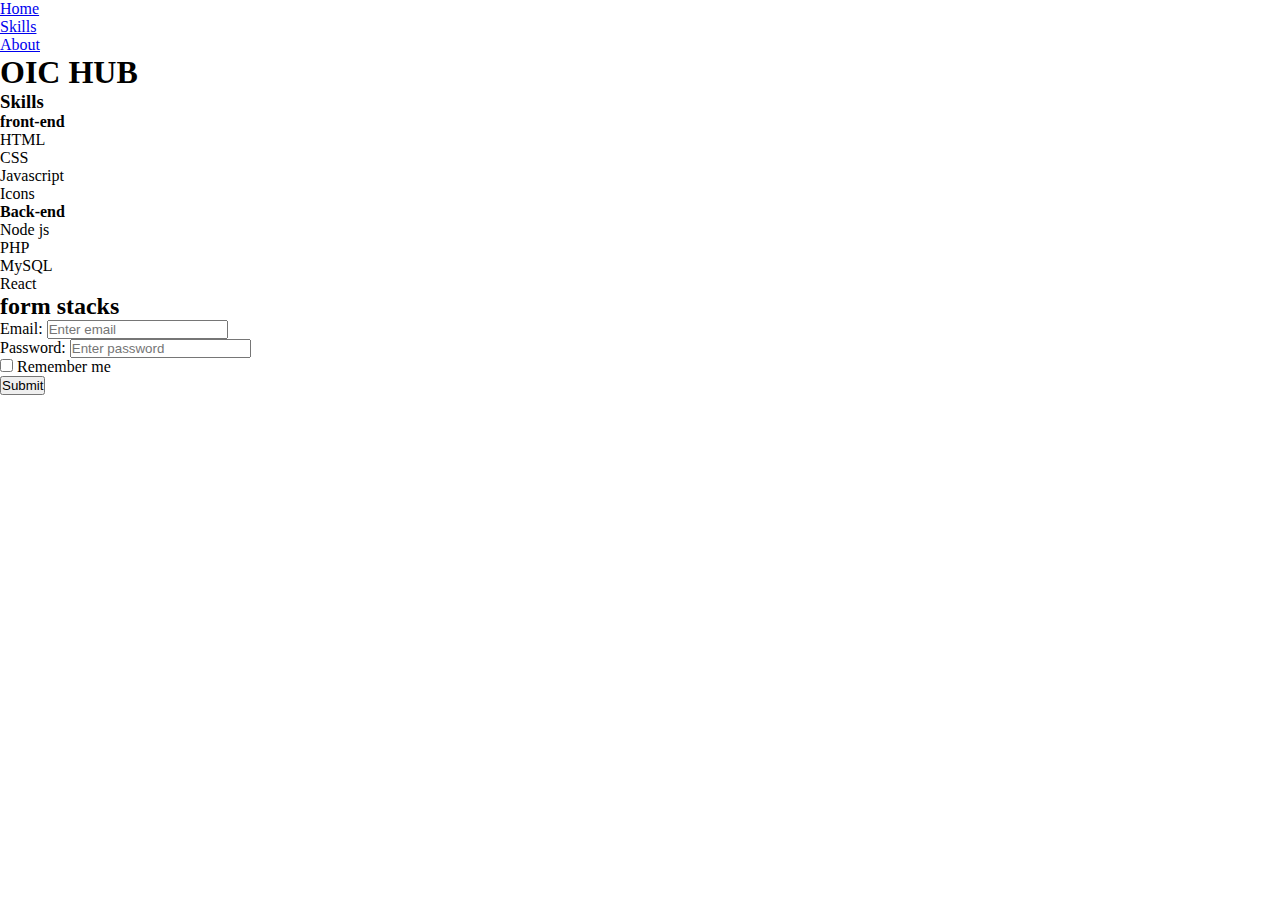
<file: index.html>
<!DOCTYPE html>
<html lang="en">
<head>
    <meta charset="UTF-8">
    <meta name="viewport" content="width=device-width, initial-scale=1.0">
    <title>My web page</title>
    
    <link href="https://cdn.jsdelivr.net/npm/bootstrap@5.0.2/dist/css/bootstrap.min.css" rel="stylesheet" integrity="sha384-EVSTQN3/azprG1Anm3QDgpJLIm9Nao0Yz1ztcQTwFspd3yD65VohhpuuCOmLASjC" crossorigin="anonymous">
    <link rel="stylesheet" href="style.css">

  </head>
  <body>
    <nav>
        <ul class="nav nav-pills background-color bg-danger">
            <li class="nav-item">
                <a href="#"class="nav-link" >Home</a>
            </li>
            <li class="nav-item">
                <a href="#"class="nav-link">Skills</a>
            </li>
            <li class="nav-item">
                <a href="#"class="nav-link">About</a>
            </li>
        </ul>
    </nav>


                <section class="container-fluid">
                    <div class="row btn-danger">
                        <h1>OIC HUB</h1>
            <div class="col-4 col-sm-6"> 
                <h3>Skills</h3>
                   <h4>front-end</h4>
                   <ul>
                       <li>HTML</li>
                       <li>CSS</li>
                       <li>Javascript</li>
                       <li>Icons</li>
                   </ul>
                   <div class="col-4 col-sm-6">
                       <h4>Back-end</h4>
                       <ul>
                           <li>Node js</li>
                           <li>PHP</li>
                           <li>MySQL</li>
                           <li>React</li>
                       </ul>
                       <h2>form stacks</h2>
        <form action="/action_page.php">
          <div class="mb-3 mt-3">
            <label for="email">Email:</label>
            <input type="email" class="form-control" id="email" placeholder="Enter email" name="email">
          </div>
          <div class="mb-3 ">
            <label for="pwd">Password:</label>
            <input type="password" class="form-control" id="pwd" placeholder="Enter password" name="pswd">
          </div>
          <div class="form-check mb-3">
            <label class="form-check-label">
              <input class="form-check-input" type="checkbox" name="remember"> Remember me
            </label>
          </div>
          <button type="submit" class="btn btn-primary">Submit</button>
        </form>
      </div>
                    </div>
                       </div>
                    </div>
            </div>
        </div>
            </div>
        </div>
    </div>

</section>

    <script src="https://cdn.jsdelivr.net/npm/bootstrap@5.0.2/dist/js/bootstrap.bundle.min.js" integrity="sha384-MrcW6ZMFYlzcLA8Nl+NtUVF0sA7MsXsP1UyJoMp4YLEuNSfAP+JcXn/tWtIaxVXM" crossorigin="anonymous"></script>

    
  </body>
</body>
</html>
</file>
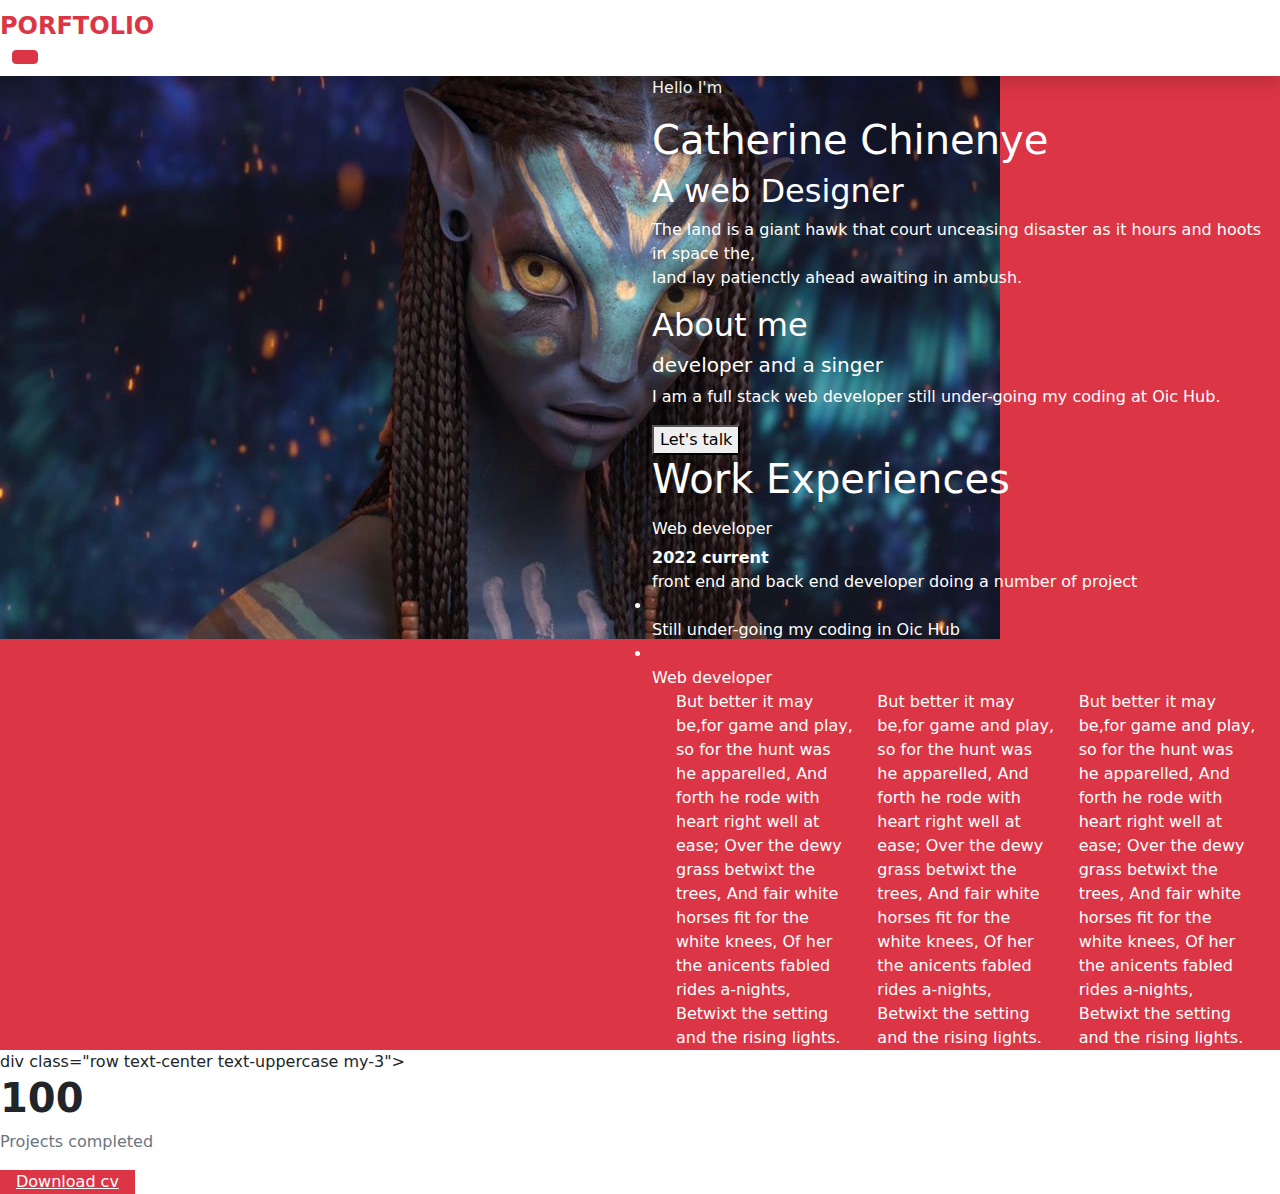
<file: Index1.html>
<!DOCTYPE html>
<html lang="en">
<head>
    <meta charset="UTF-8">
    <meta name="viewport" content="width=device-width, initial-scale=1.0">
    <title>My web page</title>
    <link rel="stylesheet" href="css/font awesome.min.css">
    <link rel="stylesheet" href="css/bootstrap.min.css">
</head>
<body>
 <!-- navbar start -->
  <!-- <nav> -->
  <!-- <ul class="nav nav-pills"> -->
      <!-- <li class="nav-item"> -->
          <!-- <a href="#"class="nav-link text-danger fw-bold fs-4 ">Home</a>
      </li>
      <li class="nav-item">
          <a href="#"class="nav-link text-danger fw-bold fs-4">contact me</a>
      </li>
      <li class="nav-item">
          <a href="#"class="nav-link text-danger fw-bold fs-4">About me</a>
      </li>
  </ul>
 </nav>  -->
 
 <nav class="navbar navbar-light fluid-top shadow sm">
     <div class="container-ig">
      <a class="navbar-brand text-danger fw-bold fs-4 text-center" href="#">PORFTOLIO</a>
      <div class="container my-6">
        <button class="btn btn-secondary btn-danger px-6 text-right" type="button" id="dropdownMenuButton1" data-bs-toggle="dropdown" aria-expanded="false">
          <i class="fas-fa-bars"></i>
        </button>
        <ul class="dropdown-menu dropdown-menu-end" aria-labelledby="dropdownMenuButton1">
          <li><a class="dropdown-item" href="#home">Home</a></li>
          <li><a class="dropdown-item" href="#About">About</a></li>
          <li><a class="dropdown-item" href="#Portfolio">Portfolio</a></li>
          <li><a class="dropdown-item" href="#Services">Services</a></li>
          <li><a class="dropdown-item" href="#Skills">Skills</a></li>
          <li><a class="dropdown-item" href="#Contact">contact</a></li>
        </ul>
      </div>
    </div>
  </nav> 
  <!-- navbar end -->

  <!-- home section start -->
  <section class="home">
      <div class="container-ig">
          <div class="row btn-danger">
              <div class="col-md-6">
                  <div class="home-img">
                      <img src="img/Avater.jpg" alt="Avater">
                  </div>
              </div>
              <div class="col-md-6">
                  <div class="home text">
                      <p>Hello I'm</p>
                      <h1>Catherine Chinenye</h1>
                      <h2>A web Designer</h2>
                      <p>The land is a giant hawk that court unceasing disaster as it hours and hoots in space the,<br> land lay patienctly ahead awaiting in ambush.</p>
                      <h2>About me</h2>
                      <h5>developer and a singer</h5>
                      <p>I am a full stack web developer still under-going my coding at Oic Hub.</p>
                        <button type="button">Let's talk</button>
                      
                      <h1 class="mb-3">Work Experiences</h1>
                      <h6>Web developer</h6>
                      <div><strong>2022 current</strong></div>
                      front end and back end developer doing a number of project
                                <!-- <ul class="list-group list-group-flush mt-2"> -->
                                    <li></li>Still under-going my coding in Oic Hub</li>
                                    <li></li>Web developer</li>
                        
                                    <section class="container-fluid">
                                        <div class="row">
                                            <div class="col-md-4">
                                                But better it may be,for game and play,
                                                so for the hunt was he apparelled,
                                                And forth he rode with heart right well at ease;
                                                Over the dewy grass betwixt the trees,
                                                And fair white horses fit for the white knees,
                                                Of her the anicents fabled rides a-nights,
                                                Betwixt the setting and the rising lights.
                                            </div>
                                            <div class="col-4 col-sm-6 col-md-4">
                                                But better it may be,for game and play,
                                                so for the hunt was he apparelled,
                                                And forth he rode with heart right well at ease;
                                                Over the dewy grass betwixt the trees,
                                                And fair white horses fit for the white knees,
                                                Of her the anicents fabled rides a-nights,
                                                Betwixt the setting and the rising lights.
                                            </div>
                                            <div class="col-4 col-sm-6 col-md-4">
                                                But better it may be,for game and play,
                                                so for the hunt was he apparelled,
                                                And forth he rode with heart right well at ease;
                                                Over the dewy grass betwixt the trees,
                                                And fair white horses fit for the white knees,
                                                Of her the anicents fabled rides a-nights,
                                                Betwixt the setting and the rising lights.
                                            </div>
                                        </div>
                                    </section>
                           </div>
                           </div>
                          </div>
                          </div>
</section>
   <!-- home section end -->
    

   <div class="fact-item">

    div class="row text-center text-uppercase my-3">
    <div class="col-sm-4">
      <div class="fact-item">
        <h4 class="fs-1 fw-bold">100</h4>
        <p class="text-muted">Projects completed</p>
      </div>
    </div>
  </div>

  <div class="row">
<div class="col-lg-8 d-flex align-items-center">
  <a href="a" class=" px-3 btn-danger me-5">Download cv</a>

    <script src="js/bootstrap.bundle.min.js"></script>
</body>
</html>
</file>
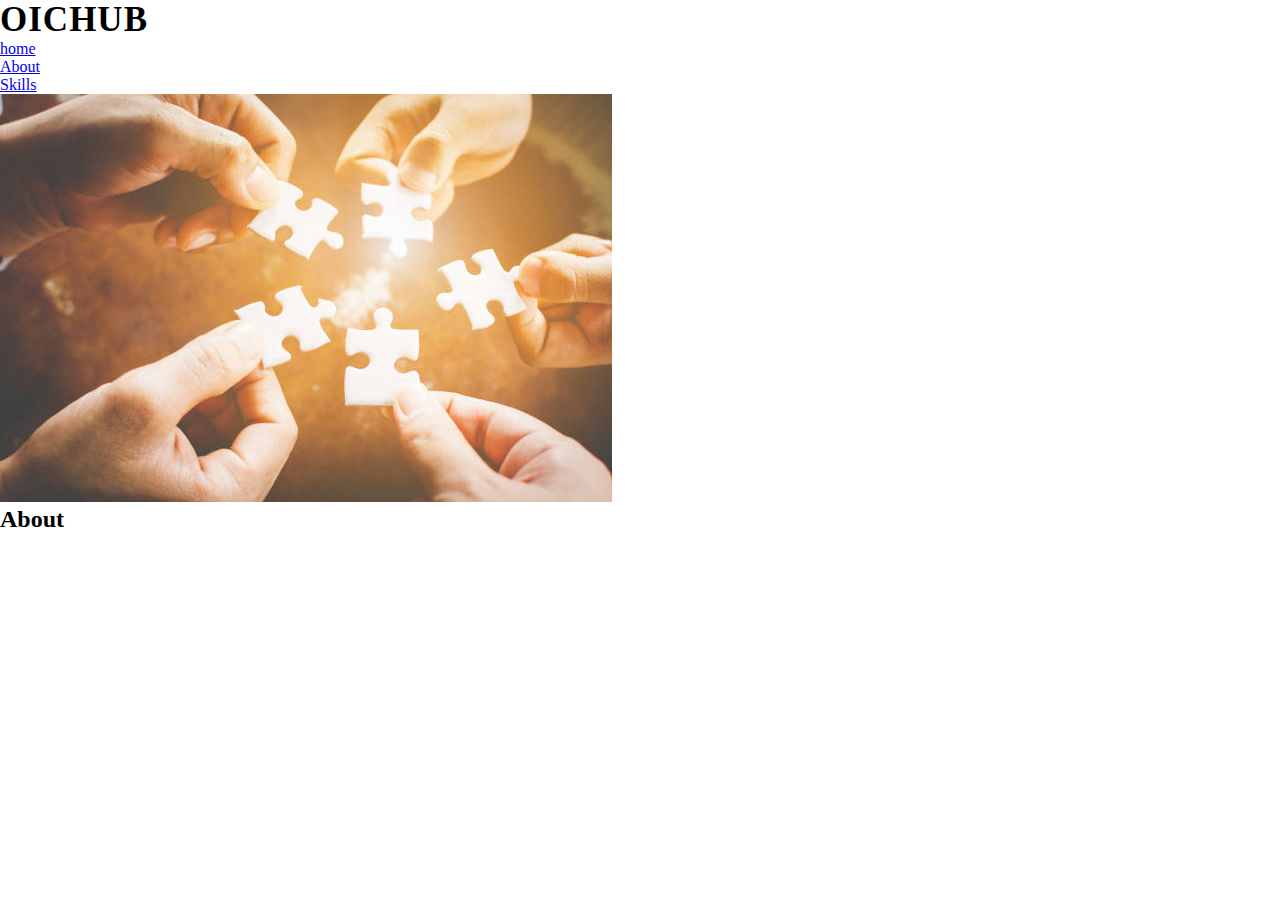
<file: index2.html>
<!DOCTYPE html>
<html lang="en">
<head>
    <meta charset="UTF-8">
    <meta http-equiv="X-UA-Compatible" content="IE=edge">
    <meta name="viewport" content="width=device-width, initial-scale=1.0">
    <title>Oic HUB</title>
    <link rel="stylesheet" href="style.css">
</head>
<body>
    <style>
*{
    padding: 0;
    margin: 0;
    box-sizing: border-box;
}
#nav{
    font-display: flex;
    align-items: center;
    justify-content: space-between;
    padding-top: 45px;
    padding-left: 8%;
    padding-right: 8%;
}
.logo{
    color: black;
    font-size: 35px;
    letter-spacing: 1px;
    cursor: pointer;
}

    </style>
    <nav>
        <h2 class="logo">OIC<span>HUB</span></h2>
        <ul>
            <li><a href="#">home</a></li>
            <li><a href="#">About</a></li>
            <li><a href="#">Skills</a></li>
        </ul>
    </nav>
    <section class="about">
        <div class="main">
            <img src="img/jackpot.jpg" alt="jackpot">
            <div class="about-text">
                <h2>About</h2>
                <h5></h5>

            </div>
        </div>

    </section>
    
</body>
</html>
</file>
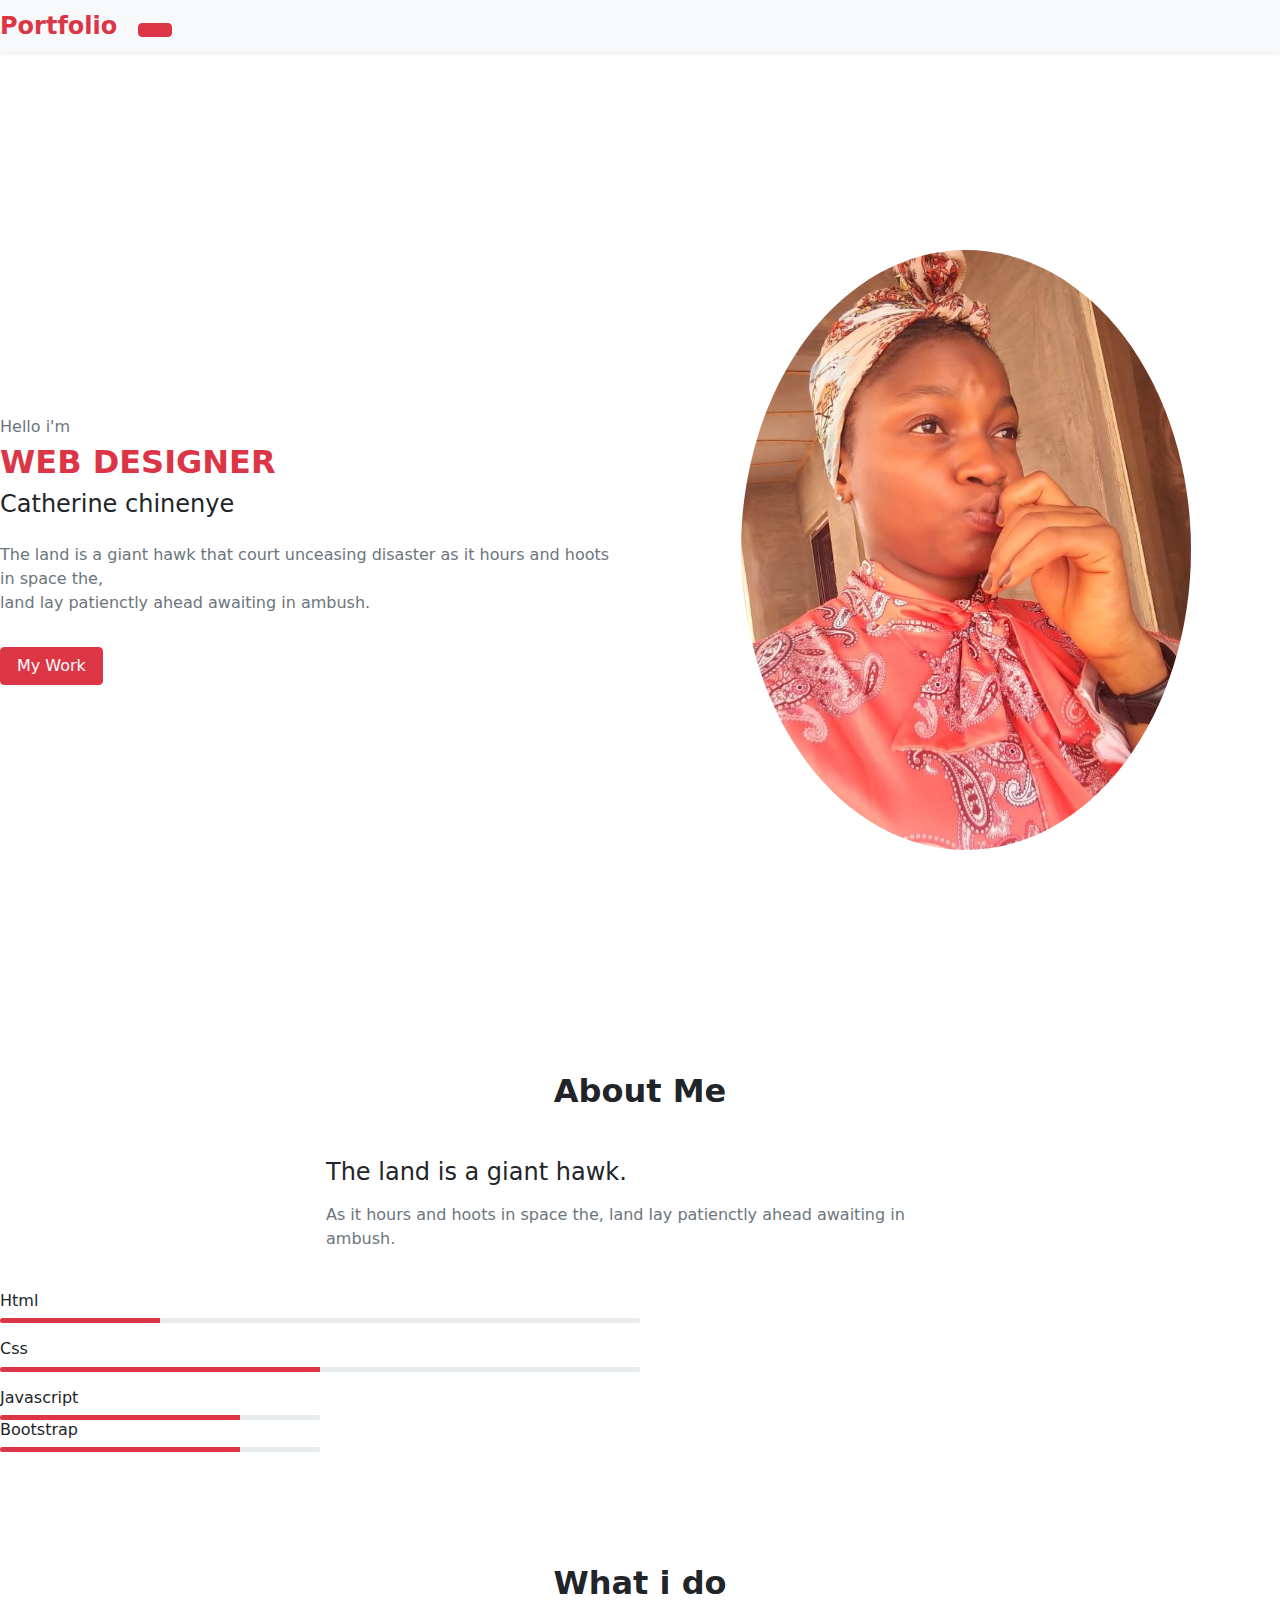
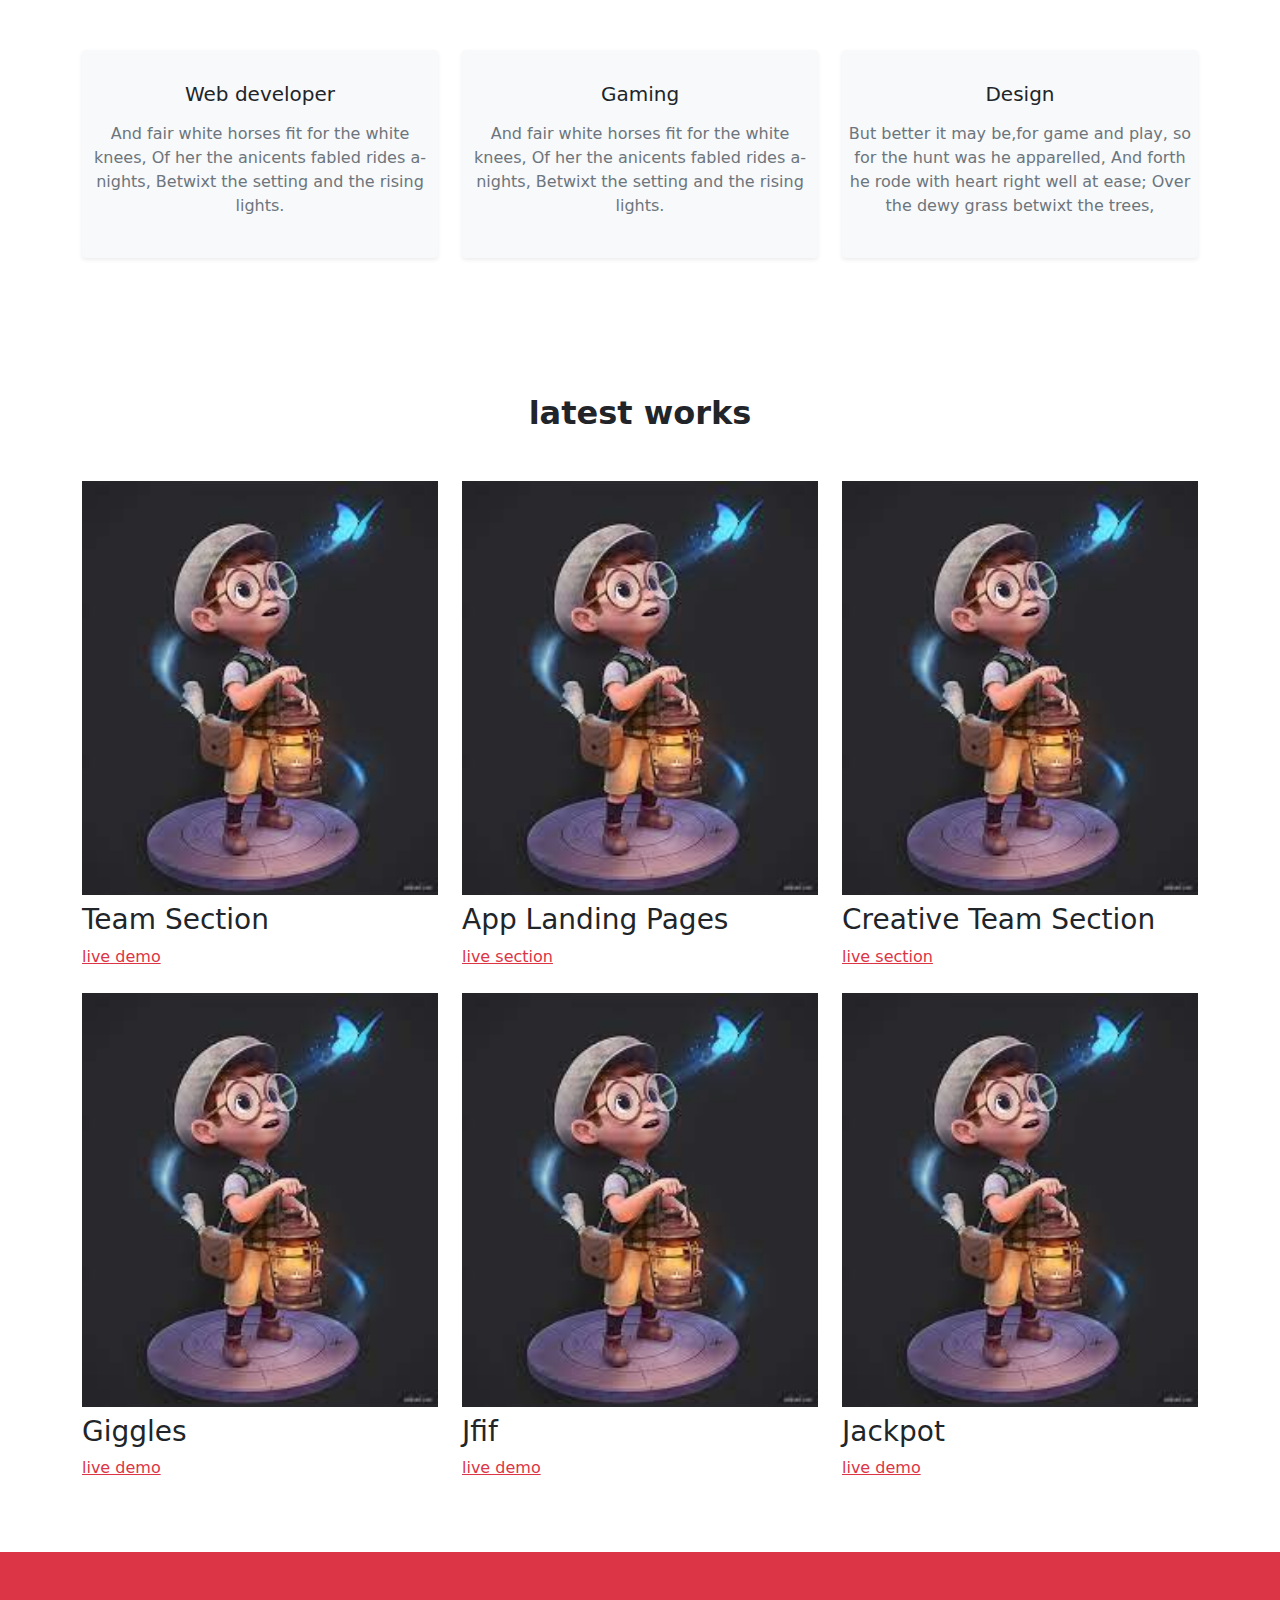
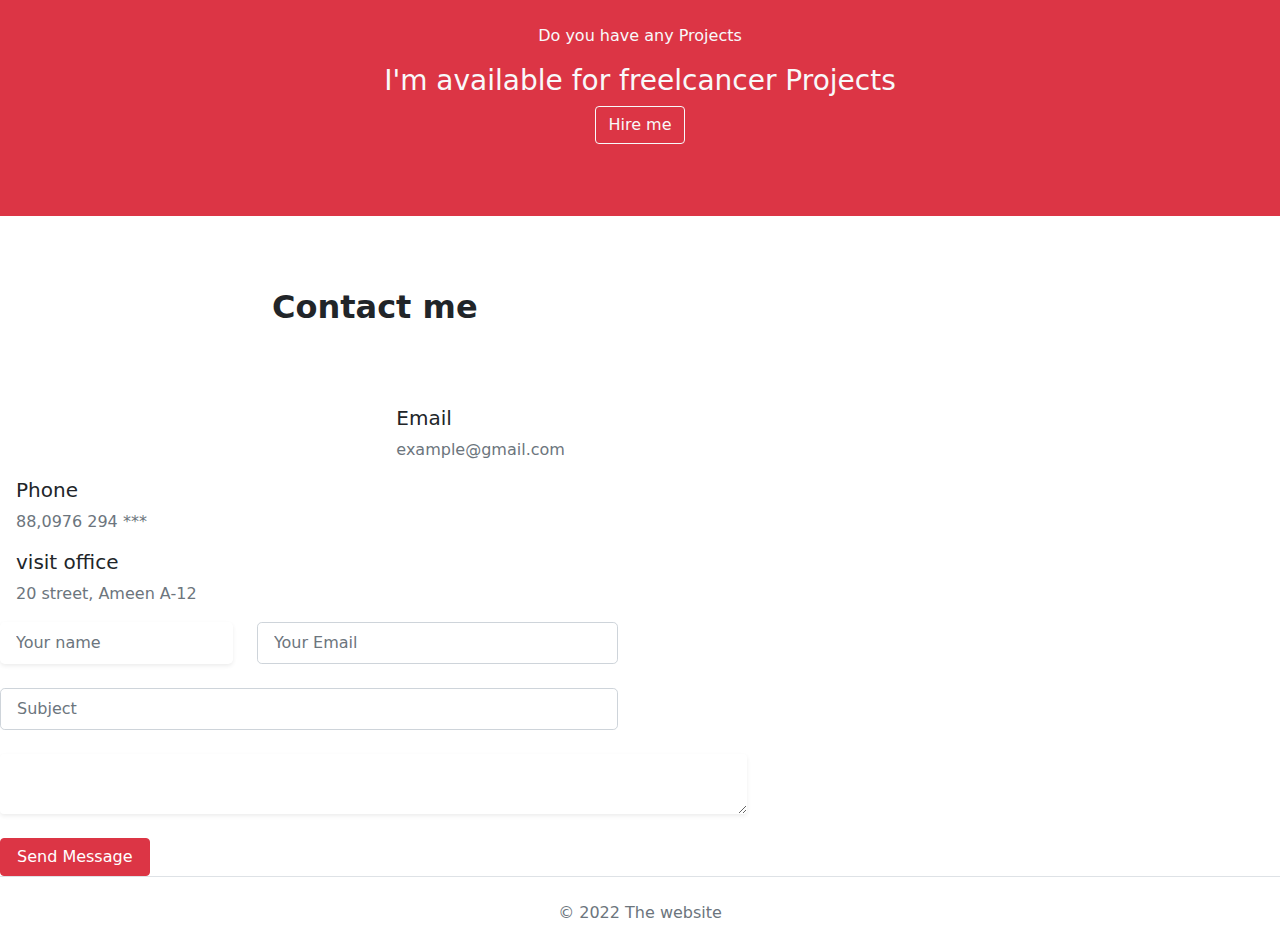
<file: portfolio.html>
<!DOCTYPE html>
<html lang="en">
<head>
    <meta charset="UTF-8">
    <meta name="viewport" content="width=device-width, initial-scale=1.0">
    <title>My web page</title>
    <link rel="stylesheet" href="https://cdnjs.cloudflare.com/ajax/libs/font-awesome/6.2.1/css/all.min.css" integrity="sha512-MV7K8+y+gLIBoVD59lQIYicR65iaqukzvf/nwasF0nqhPay5w/9lJmVM2hMDcnK1OnMGCdVK+iQrJ7lzPJQd1w==" crossorigin="anonymous" referrerpolicy="no-referrer" />
    <link rel="stylesheet" href="css/bootstrap.min.css">
</head>
<body>
  
    <!--navbar start -->
    <nav class="navbar navbar-light bg-light shadow-sm">
        <div class="container-ig">
          <a class="navbar-brand text-danger fw-bold fs-4" href="#">Portfolio</a>
          <button class="btn btn-secondary btn-danger px-3" type="button" id="dropdownMenuButton1" data-bs-toggle="dropdown" aria-expanded="false">
            <i class="fas-fa-bars"></i>
          </button>
          <ul class="dropdown-menu dropdown-menu-end" aria-labelledby="dropdownMenuButton1">

            <li><a class="dropdown-item" href="#home">Home</a></li>
            <li><a class="dropdown-item" href="#about.me">About me</a></li>
            <li><a class="dropdown-item" href="#contact.me">Contact me</a></li>
            <li><a class="dropdown-item" href="#services">Services</a></li>
            <li><a class="dropdown-item" href="#portfolio">Portfolio</a></li>

          </ul>
        </div>
      </div>
    </nav>
    <!--navbar end -->


    <!-- home section start-->
    <section class="home py-5" id="home">
      <div class="container-ig">
        <div class="row min-vh-100 align-items-center align-content-center">
          <div class="col-md-6 mt-5 mt-md-0">
            <div class="home-img text-center background-image-bg-danger">
              <img src="img/042.jpg" class="rounded-circle mt-100" alt="042" width="450">
            </div>
          </div>
           <div class="col-md-6 mt-5 mt-md-0 order-md-first">
            <div class="home-text">
              <p class="text-muted mb-1">Hello i'm</p>
              <h1 class="text-danger text-uppercase fs-2 fw-bold">Web Designer</h1>
              <h2 class="fs-4 justify-content-center">Catherine chinenye</h2>
              <p class="mt-4 text-muted">The land is a giant hawk that court unceasing disaster as it hours and hoots in space the,<br> land lay patienctly ahead awaiting in ambush.</p>
              <a href="#portfolio" class="btn btn-danger px-3 mt-3">My Work</a>
            </div>
          </div>
           <div class="col-md-6">
          </div>
        </div>
      </div>
    </section>
    <!-- home section end-->

    <!-- about section start-->
    <div id="about.me">
    <section id="About-text">
      <div class="container-ig py-4">
        <div class="row justify-content-center">
          <div class="col-lg-8">
            <div class="section-title text-center">
              <h2 class="fw-bold mb-5">About Me</h2>
            </div>
          </div>
        </div id>
        <div class="row justify-content-center">
          <div class="col-md-6">
            <div class="About-text">
              <h3 class="fs-4 mb-3">The land is a giant hawk.</h3>
              <p class="text-muted">As it hours and hoots in space the,
                land lay patienctly ahead awaiting in ambush.</p>
            </div>
            <div class="Social-links">
              <a href="#" class="text-dark me-2"><i class="fab fa-facebook"></i></a>
              <a href="#" class="text-dark me-2"><i class="fab fa-twitter"></i></a>
              <a href="#" class="text-dark me-2"><i class="fab fa-instagram"></i></a>
            </div>
          </div>
        </div>

        <div>
      <div class="col-md-6 mt-5 mt-md-0">
        <div class="skill-item mb-3">
          <h3 class="fs-6">Html</h3>
          <div class="progress" style="height: 5px;">
            <div class="progress-bar bg-danger" role="progressbar" style="width: 25%;" aria-valuenow="25" aria-valuemin="0" aria-valuemax="100"></div>
          </div>
        </div>
     </div>
    </div>
    <div class="col-md-6">
      <div class="skill-item mb-3">
        <h3 class="fs-6">Css</h3>
        <div class="progress" style="height: 5px;">
          <div class="progress-bar bg-danger" role="progressbar" style="width: 50%;" aria-valuenow="50" aria-valuemin="0" aria-valuemax="100"></div>
        </div>
      </div>
      <div class="col-md-6">
        <div class="skill-item">
          <h3 class="fs-6">Javascript</h3>
          <div class="progress" style="height: 5px;">
            <div class="progress-bar bg-danger" role="progressbar" style="width: 75%;" aria-valuenow="55" aria-valuemin="0" aria-valuemax="100"></div>
          </div>
        </div>
     </div>
     <div class="col-md-6">
      <div class="skill-item mb-3">
        <h3 class="fs-6">Bootstrap</h3>
        <div class="progress" style="height: 5px;">
          <div class="progress-bar bg-danger" role="progressbar" style="width: 75%;" aria-valuenow="55" aria-valuemin="0" aria-valuemax="100"></div>
        </div>
      </div>
   </div>
    </div>
   </div>
  </div>
    </div>
    </section>
  </div>
     <!-- about section end-->


     <!-- service section start-->
     <section class="services py-5" id="services">
      <div class="container-lg py-4">
        <div class="row justify-content-center">
          <div class="col-lg-8">
            <div class="section-title text-center">
              <h2 class="fw-bold mb-5">What i do</h2>
            </div>
          </div>
        </div>
        <div class="row text-center">
          <div class="col-md-0 col-lg-4 mb-3">
            <div class="services-item shadow-sm py-4 rounded bg-light">
              <div class="Icon">
                <i class="fa-solid fa-square-code"></i>
                <i class="fab fa-facebook"></i>
                <h3 class="fs-5 py-2">Web developer</h3>
                <p class="text-muted">And fair white horses fit for the white knees,
                  Of her the anicents fabled rides a-nights,
                  Betwixt the setting and the rising lights.</p>
              </div>
            </div>
          </div>
          <div class="col-md-0 col-lg-4 mb-3">
            <div class="services-item shadow-sm py-4 rounded bg-light">
              <div class="Icon">
                <i class="fa-solid fa-square-code"></i>
                <i class="fab fa-instagram"></i>
                <h3 class="fs-5 py-2">Gaming</h3>
                <p class="text-muted">And fair white horses fit for the white knees,
                  Of her the anicents fabled rides a-nights,
                  Betwixt the setting and the rising lights.</p>
              </div>
            </div>
          </div>
          <div class="col-md-0 col-lg-4">
            <div class="services-item shadow-sm py-4 rounded bg-light">
              <div class="Icon">
                <i class="fa-solid fa-square-code"></i>
                <i class="fab fa-twitter"></i>
                <h3 class="fs-5 py-2">Design</h3>
                <p class="text-muted"> But better it may be,for game and play,
                  so for the hunt was he apparelled,
                  And forth he rode with heart right well at ease;
                  Over the dewy grass betwixt the trees,</p>
              </div>
            </div>
          </div>
        </div>
      </div>
     </section>
     <!-- service section start-->

     <!-- portfolio section start-->
     <section class="portfolio" id="portfolio">
      <div class="container-lg py-5">
        <div class="row justify-content-center">
          <div class="col-lg-8">
            <div class="section-title text-center">
              <h2 class="fw-bold mb-5">latest works</h2>
            </div>
          </div>
        </div>
        <div class="row">
          <div class="col-md-6 col-lg-4">
            <div class="portfolio-item">
              <img src="img/portfolio.jfif" class="w-100 img-thumnail" alt="portfolio">
              <h3 class="text-capitalize fs-3 my-2">Team section</h3>
              <p class="mb-4"><a href="#" class="text-danger text-docration-none">live demo</a></p>
            </div>
          </div>
          <div class="col-md-6 col-lg-4">
            <div class="portfolio-item">
              <img src="img/portfolio.jfif" class="w-100 img-thumnail" alt="portfolio">
              <h3 class="text-capitalize fs-3 my-2">app landing pages</h3>
              <p class="mb-4"><a href="#" class="text-danger text-docration-none">live section</a></p>
            </div>
          </div>
          <div class="col-md-6 col-lg-4">
            <div class="portfolio-item">
              <img src="img/portfolio.jfif" class="w-100 img-thumnail" alt="portfolio">
              <h3 class="text-capitalize fs-3 my-2">creative team section</h3>
              <p class="mb-4"><a href="#" class="text-danger text-docration-none">live section</a></p>
            </div>
          </div>
          <div class="col-md-6 col-lg-4">
            <div class="portfolio-item">
              <img src="img/portfolio.jfif"  class="w-100 img-thumnail "alt="portfolio">
              <h3 class="text-capitalize fs-3 my-2">Giggles</h3>
              <p class="mb-4"><a href="#" class="text-danger text-docration-none">live demo</a></p>
            </div>
          </div>
          <div class="col-md-6 col-lg-4">
            <div class="portfolio-item">
              <img src="img/portfolio.jfif" class="w-100 img-thumnail" alt="portfolio">
              <h3 class="text-capitalize fs-3 my-2">jfif</h3>
              <p class="mb-4"><a href="#" class="text-danger text-docration-none">live demo</a></p>
            </div>
          </div>
          <div class="col-md-6 col-lg-4">
            <div class="portfolio-item">
              <img src="img/portfolio.jfif" class="w-100 img-thumnail" alt="portfolio">
              <h3 class="text-capitalize fs-3 my-2">jackpot</h3>
              <p class="mb-4"><a href="#" class="text-danger text-docration-none">live demo</a></p>
            </div>
          </div>
        </div>
      </div>
     </section>
      <!-- portfolio section end-->

     <!-- freelcancer available section start-->
     <section class="freelcancer-available py-5 bg-danger">
      <div class="container-lg py-4">
        <div class="row justify-content-center">
          <div class="col-lg-8 text-center">
            <p class="text-light fx-5">Do you have any Projects</p>
            <h2 class="fs-3 text-light mb-6">I'm available for freelcancer Projects</h2>
            <a href="contact" class="btn btn-outline-light">Hire me</a>
          </div>
        </div>
      </div>
     </section>
      <!-- freecancer available section end-->

      <!-- contact section start-->
      <div id="contact.me">
      <section class="contact py-5" id="contact">
        <div class="container-lg py-4">
          <div class="row justify-content-center">
            <div class="col-lg-8">
              <div class="section-title text=center">
              <h2 class="fw-bold mb-6">Contact me</h2>
            </div>
          </div>
        </div>
      </div>
        </div>
        <div class="row justify-content-center">
          <div class="col-md-5">
            <div class="contact-item d-flex ml-3">
              <div class="icons fs-4 text-danger">
                <i class="fas fa-envelope"></i>
              </div>
              <div class="text ms-3 align-items-center">
                <h3 class="fs-5">Email</h3>
                <p class="text-muted">example@gmail.com</p>
              </div>
            </div>
          </div>
        </div>
        <div class="contact-item d-flex ml-3">
          <div class="icons fs-4 text-danger">
            <i class="fas fa-phone"></i>
          </div>
          <div class="text ms-3">
            <h3 class="fs-5">Phone</h3>
            <p class="text-muted">88,0976 294 ***</p>
          </div>
        </div>
      </div>
      <div class="contact-item d-flex ml-3">
        <div class="icons fs-4 text-danger">
          <i class="fas fa-map-marker-alt"></i>
        </div>
        <div class="text ms-3">
          <h3 class="fs-5">visit office</h3>
          <p class="text-muted">20 street, Ameen A-12</p>
        </div>
      </div>
    </div>
    </div>
          <div class="col-md-7">
            <div class="contact-form">
              <form>
                <div class="row">
                  <div class="col-lg-4 mb-4">
                    <input type="text" placeholder="Your name" class="form-control form-control-lg fs-6 border-0 shadow-sm">
                  </div>
                  <div class="col-lg-6 mb-4">
                    <input type="text" placeholder="Your Email" class="form-control form-control-lg fs-6">
                  </div>
                </div>
                <div class="row">
                  <div class="col-lg-10 mb-4">
                    <input type="text" placeholder="Subject" class="form-control form-control-lg fs-6">
                  </div>
                  </div>
                </div>
                <div class="row">
                  <div class="col-lg-12 mb-4">
                   <textarea row="5"placeholder="Your message" class="form-control form-contorl-lg fs-6 border-0 shadow-sm">
                   </textarea>
                  </div>
                  </div>
                  <div class="row">
                    <div class="col-lg-12">
                      <button type="submit" class="btn btn-danger px-3">Send Message</button>
                    </div>
                  </div>
                </div>
                </form>
            </div>
          </div>
        </div>
      </section>
       <!-- contact section end-->

      <!-- footer start-->
      <footer class="footer border-top py-4">
        <div class="container-lg">
          <div class="row justify-content-center">
            <div class="col-lg-12">
              <p class="m-0 text-center text-muted">&copy; 2022 The website</p>
            </div>
          </div>
        </div>
      </footer>
      <!-- footer end-->






    <script src="js/bootstrap.bundle.min.js "></script>
</body>
</html>
</file>
<file: style.css>
*{
    padding: 0;
    margin: 0;
    box-sizing: border-box;
}
#nav{
    font-display: flex;
    align-items: center;
    justify-content: space-between;
    padding-top: 45px;
    padding-left: 8%;
    padding-right: 8%;
}
.logo{
    color: black;
    font-size: 35px;
    letter-spacing: 1px;
    cursor: pointer;
}
</file>
